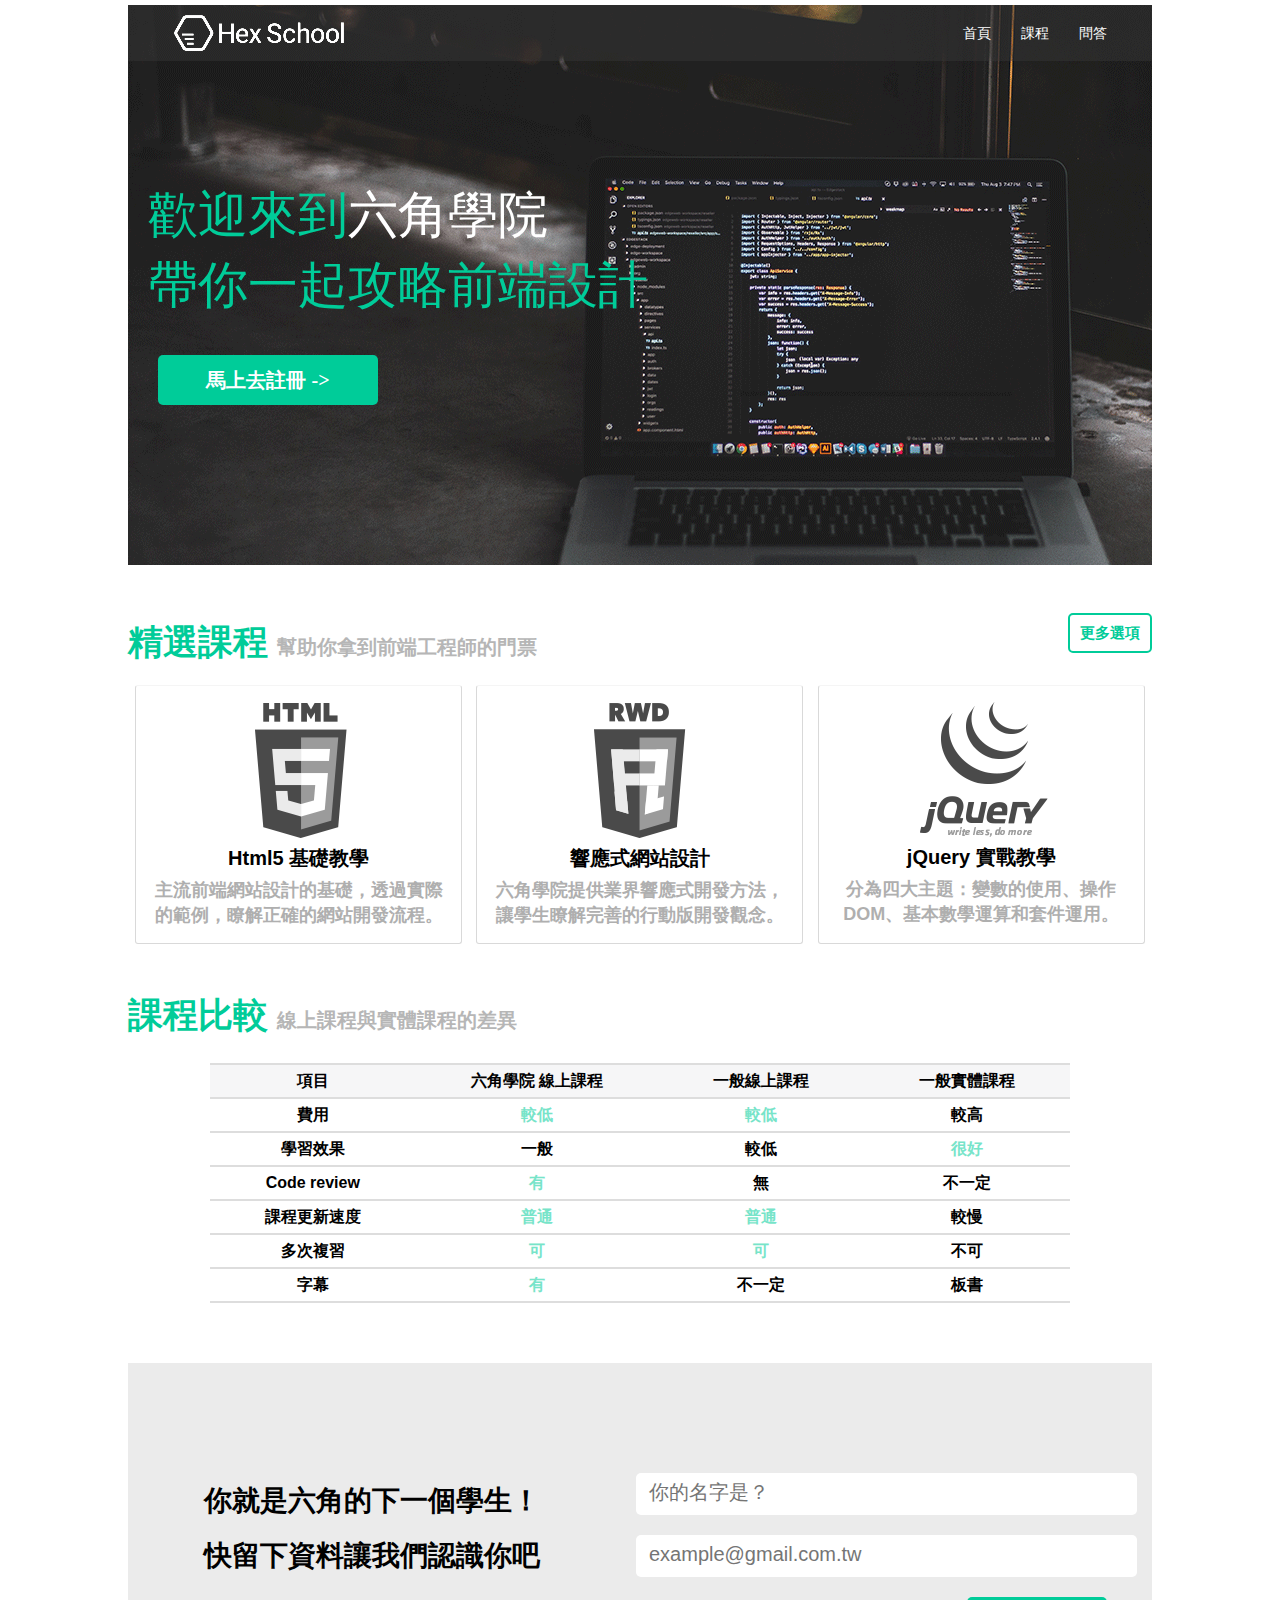
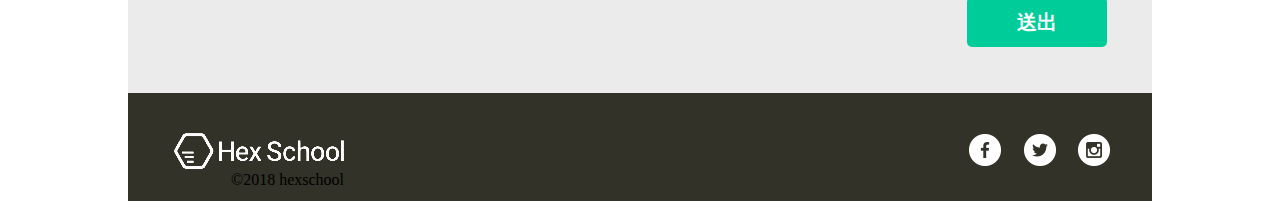
<file: index.html>
<!DOCTYPE html>
<html lang="en">
<head>
    <meta charset="UTF-8">

    <meta name="viewport" content="width=device-width, initial-scale=1.0">
    <title>六角學院 首頁</title>

    <link rel="shortcut icon" href="https://www.hexschool.com/favicon.ico">  
    <!--標籤圖片：32*32-->

    <meta name='description' content='有效學習並完成網頁製作。' />
    <!--網站描述文字-->
    <meta name='keywords' content='六角學院, 六角線上課程, 線上課程' />
    <!--關鍵字一、關鍵字二、關鍵字三-->

    <meta property="og:title" content="六角學院的課程分享" />
    <!--FB的標題-->
    <meta property="og:description" content="有效學習並完成網頁製作。">
    <!--FB的描述-->
    <meta property="og:type" content="website" />
    <meta property="og:url" content="https://www.facebook.com/@hexschool" />
    <!--FB上的網址-->
    <meta property="og:image" content="https://www.facebook.com/photo/?fbid=585421813832398&set=a.283134810727768" />
    <!--FB的圖片-->

    <meta http-equiv="X-UA-Compatible" content="IE=Edge" />
    <!--可將IE使用最新版本 -->

    <!-- Google tag (gtag.js) -->
   <script async src="https://www.googletagmanager.com/gtag/js?id=G-B54F2H5FCL"></script>
   <script>
     window.dataLayer = window.dataLayer || [];
     function gtag(){dataLayer.push(arguments);}
     gtag('js', new Date());

     gtag('config', 'G-B54F2H5FCL');
   </script>

    <link rel="stylesheet" href="summarize.css">
</head>
<body>
    <div class="wrap">
        <!--header-->
        <div class="header home-header">
            <div class="hexschool">
                <a href="#" target="_blank">hexschool</a>
            </div>
            <ul>
                <li><a href="index.html">首頁</a></li>
                <li><a href="course.html">課程</a></li>
                <li><a href="QA.html">問答</a></li>
            </ul>
        </div>
        
        <!--banner-->
        <div class="home-banner">
            <h1 class="home-h1">歡迎來到<span>六角學院</span><br>帶你一起攻略前端設計</h1>
            <div class="box">
                <a href="https://shop.hexschool.com/order/create?order=html&coupon_code=COUPON_NEW_PRICE_JS_WEEK" target="_blank">馬上去註冊 -></a>
            </div>
        </div>

        <!--精選課程-->
        <div class="featured">
            <div class="titler">
                <h2>精選課程  <span>  幫助你拿到前端工程師的門票</span></h2>
                <p><a href="https://www.hexschool.com/courses/?category=all-courses" target="_blank">更多選項</a></p>
            </div>
            <ul class="bodyer">
                <li>
                    <img src="img/html5.png" alt="html5">
                    <h3>Html5 基礎教學</h3>
                    <p>主流前端網站設計的基礎，透過實際的範例，瞭解正確的網站開發流程。</p>
                </li>
                <li>
                    <img src="img/rwd.png" alt="rwd">
                    <h3>響應式網站設計</h3>
                    <p>六角學院提供業界響應式開發方法，讓學生瞭解完善的行動版開發觀念。</p>
                </li>
                <li>
                    <img src="img/jQuery.png" alt="jQuery">
                    <h3>jQuery 實戰教學</h3>
                    <p>分為四大主題：變數的使用、操作DOM、基本數學運算和套件運用。</p>
                </li>
            </ul>
        </div>

        <!--課程比較-->
        <div class="compare">
            <h2>課程比較  <span>  線上課程與實體課程的差異</span></h2>
            <table>
                <tr>
                    <th>項目</th>
                    <th>六角學院 線上課程</th>
                    <th>一般線上課程</th>
                    <th>一般實體課程</th>
                </tr>
                <tr>
                    <td>費用</td>
                    <td class="emphasis">較低</td>
                    <td class="emphasis">較低</td>
                    <td>較高</td>
                </tr>
                <tr>
                    <td>學習效果</td>
                    <td>一般</td>
                    <td>較低</td>
                    <td class="emphasis">很好</td>
                </tr>
                <tr>
                    <td>Code review</td>
                    <td class="emphasis">有</td>
                    <td>無</td>
                    <td>不一定</td>
                </tr>
                <tr>
                    <td>課程更新速度</td>
                    <td class="emphasis">普通</td>
                    <td class="emphasis">普通</td>
                    <td>較慢</td>
                </tr>
                <tr>
                    <td>多次複習</td>
                    <td class="emphasis">可</td>
                    <td class="emphasis">可</td>
                    <td>不可</td>
                </tr>
                <tr>
                    <td>字幕</td>
                    <td class="emphasis">有</td>
                    <td>不一定</td>
                    <td>板書</td>
                </tr>
            </table>
        </div>

        <!--個人資料-->
        <div class="material">
            <div class="meet">
                <h2>你就是六角的下一個學生！<br>快留下資料讓我們認識你吧</h2>
            </div>
            <div class="inputdata">
                <form action="html.html">
                    <input id="name" type="text" name="name" placeholder="  你的名字是？" size="60">
                    <input id="mail" type="email" name="mail" placeholder="  example@gmail.com.tw" size="60">
                    <input id="submit" type="submit" value="送出">
                </form>
            </div>
        </div>

        <div class="footer">
            <div class="footer-logo">
                <img src="img/hexschool.png" alt="hexschool"><br>
                <span>©2018 hexschool</span>
            </div>
            <ul>
                <li><a href="https://www.facebook.com/@hexschool">
                    <img src="img/fb.png" alt="fb">
                </a></li>
                <li><a href="#">
                    <img src="img/tw.png" alt="twitter">
                </a></li>
                <li><a href="https://www.instagram.com/hexschool/">
                    <img src="img/ig.png" alt="ig">
                </a></li>
            </ul>
        </div>
    </div>
</body>
</html>
</file>
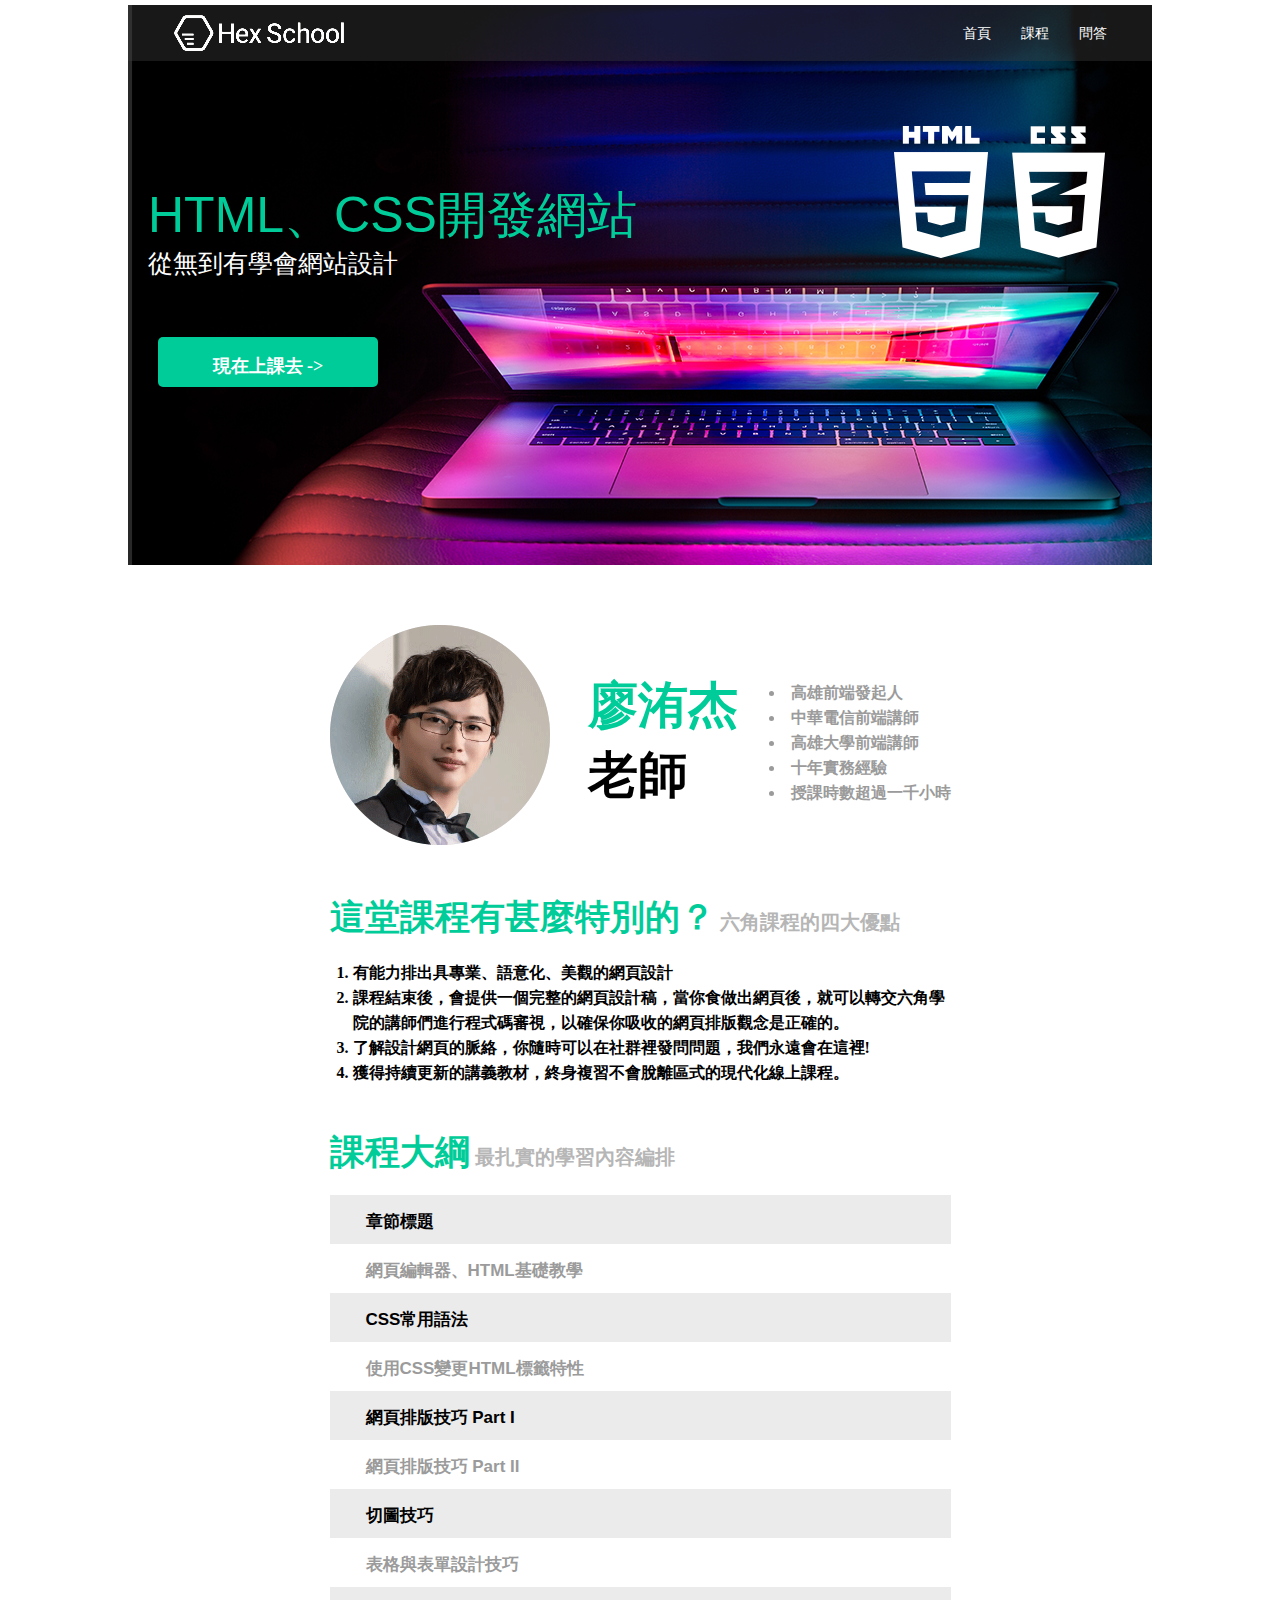
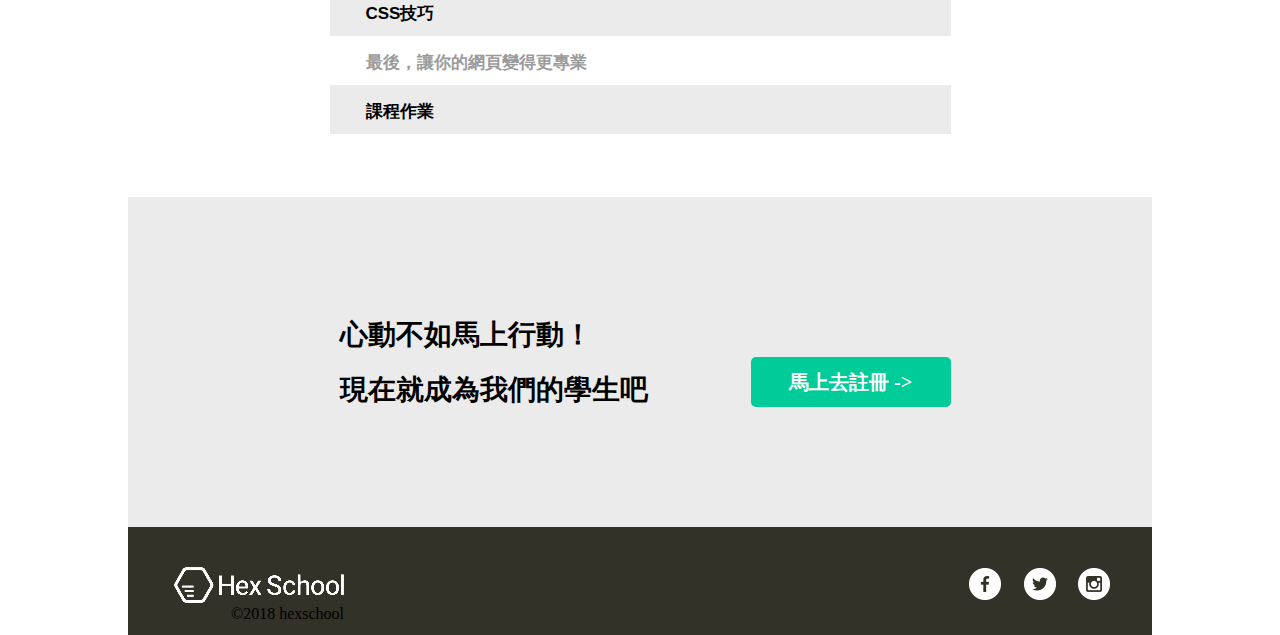
<file: course.html>
<!DOCTYPE html>
<html lang="en">
<head>
    <meta charset="UTF-8">

    <meta name="viewport" content="width=device-width, initial-scale=1.0">
    <title>六角學院 課程</title>

    <link rel="shortcut icon" href="https://www.hexschool.com/favicon.ico">  
    <!--標籤圖片：32*32-->

    <meta name='description' content='有效學習並完成網頁製作。' />
    <!--網站描述文字-->
    <meta name='keywords' content='六角學院, 六角線上課程, 線上課程' />
    <!--關鍵字一、關鍵字二、關鍵字三-->

    <meta property="og:title" content="六角學院的課程分享" />
    <!--FB的標題-->
    <meta property="og:description" content="有效學習並完成網頁製作。">
    <!--FB的描述-->
    <meta property="og:type" content="website" />
    <meta property="og:url" content="https://www.facebook.com/@hexschool" />
    <!--FB上的網址-->
    <meta property="og:image" content="https://www.facebook.com/photo/?fbid=585421813832398&set=a.283134810727768" />
    <!--FB的圖片-->

    <meta http-equiv="X-UA-Compatible" content="IE=Edge" />
    <!--可將IE使用最新版本 -->

    <!-- Google tag (gtag.js) -->
    <script async src="https://www.googletagmanager.com/gtag/js?id=G-B54F2H5FCL"></script>
    <script>
     window.dataLayer = window.dataLayer || [];
     function gtag(){dataLayer.push(arguments);}
     gtag('js', new Date());

     gtag('config', 'G-B54F2H5FCL');
   </script>

    <link rel="stylesheet" href="summarize.css">
</head>
</head>
<body>
    <div class="wrap">
        <div class="header course-header">
            <div class="hexschool">
                <a href="#">hexschool</a>
            </div>
            <ul>
                <li><a href="index.html">首頁</a></li>
                <li><a href="course.html">課程</a></li>
                <li><a href="QA.html">問答</a></li>
            </ul>
        </div>

        <!--banner-->
        <div class="course-banner">
            <div class="titler">
                <div class="course-h1">
                    <h1>HTML、CSS開發網站<br><span>從無到有學會網站設計</span></h1>
                </div>
                <ul class="pic">
                    <li><img src="img/html.png" alt="html"></li>
                    <li><img src="img/CSS.png" alt="CSS"></li>
                </ul>
            </div>
            <div class="box">
                <a href="https://courses.hexschool.com/courses/enrolled" target="_blank">現在上課去 -></a>
            </div>
        </div>

        <!--teacher-->
        <div class="teacher">
            <div class="people">
                <img src="img/teacher.png" alt="teacher">
                <h1>廖洧杰<br><span>老師</span></h1>
            </div>
            <ul>
                <li>高雄前端發起人</li>
                <li>中華電信前端講師</li>
                <li>高雄大學前端講師</li>
                <li>十年實務經驗</li>
                <li>授課時數超過一千小時</li>
            </ul>
        </div>

        <!--special-->
        <div class="special">
            <h2>這堂課程有甚麼特別的？<span>  六角課程的四大優點</span></h2>
            <ol>
                <li>有能力排出具專業、語意化、美觀的網頁設計</li>
                <li>課程結束後，會提供一個完整的網頁設計稿，當你食做出網頁後，就可以轉交六角學院的講師們進行程式碼審視，以確保你吸收的網頁排版觀念是正確的。</li>
                <li>了解設計網頁的脈絡，你隨時可以在社群裡發問問題，我們永遠會在這裡!</li>
                <li>獲得持續更新的講義教材，終身複習不會脫離區式的現代化線上課程。</li>
            </ol>
        </div>

        <!--課程大綱-->
        <div class="outline">
            <h2>課程大綱<span>  最扎實的學習內容編排</span></h2>
            <table>
                <tr><td  class="bg">章節標題</td></tr>
                <tr><td>網頁編輯器、HTML基礎教學</td></tr> 
                <tr><td class="bg">CSS常用語法</td></tr>
                <tr><td>使用CSS變更HTML標籤特性</td></tr>
                <tr><td class="bg">網頁排版技巧 Part I</td></tr>
                <tr><td>網頁排版技巧 Part II</td></tr>
                <tr><td class="bg">切圖技巧</td></tr>
                <tr><td>表格與表單設計技巧</td></tr>
                <tr><td class="bg">CSS技巧</td></tr>
                <tr><td>最後，讓你的網頁變得更專業</td></tr>
                <tr><td class="bg">課程作業</td></tr>
            </table>
        </div>

        <!--馬上行動-->
        <div class="action">
            <h2>心動不如馬上行動！<br>現在就成為我們的學生吧</h2>
            <div class="box">
                <p><a href="https://shop.hexschool.com/order/create?order=html&coupon_code=COUPON_NEW_PRICE_JS_WEEK" target="_blank">馬上去註冊 -></a></p>
            </div>
        </div>
        
        <div class="footer">
            <div class="footer-logo">
                <img src="img/hexschool.png" alt="hexschool"><br>
                <span>©2018 hexschool</span>
            </div>
            <ul>
                <li><a href="https://www.facebook.com/@hexschool">
                    <img src="img/fb.png" alt="fb">
                </a></li>
                <li><a href="#">
                    <img src="img/tw.png" alt="twitter">
                </a></li>
                <li><a href="https://www.instagram.com/hexschool/">
                    <img src="img/ig.png" alt="ig">
                </a></li>
            </ul>
        </div>
    </div>
</body>
</html>
</file>
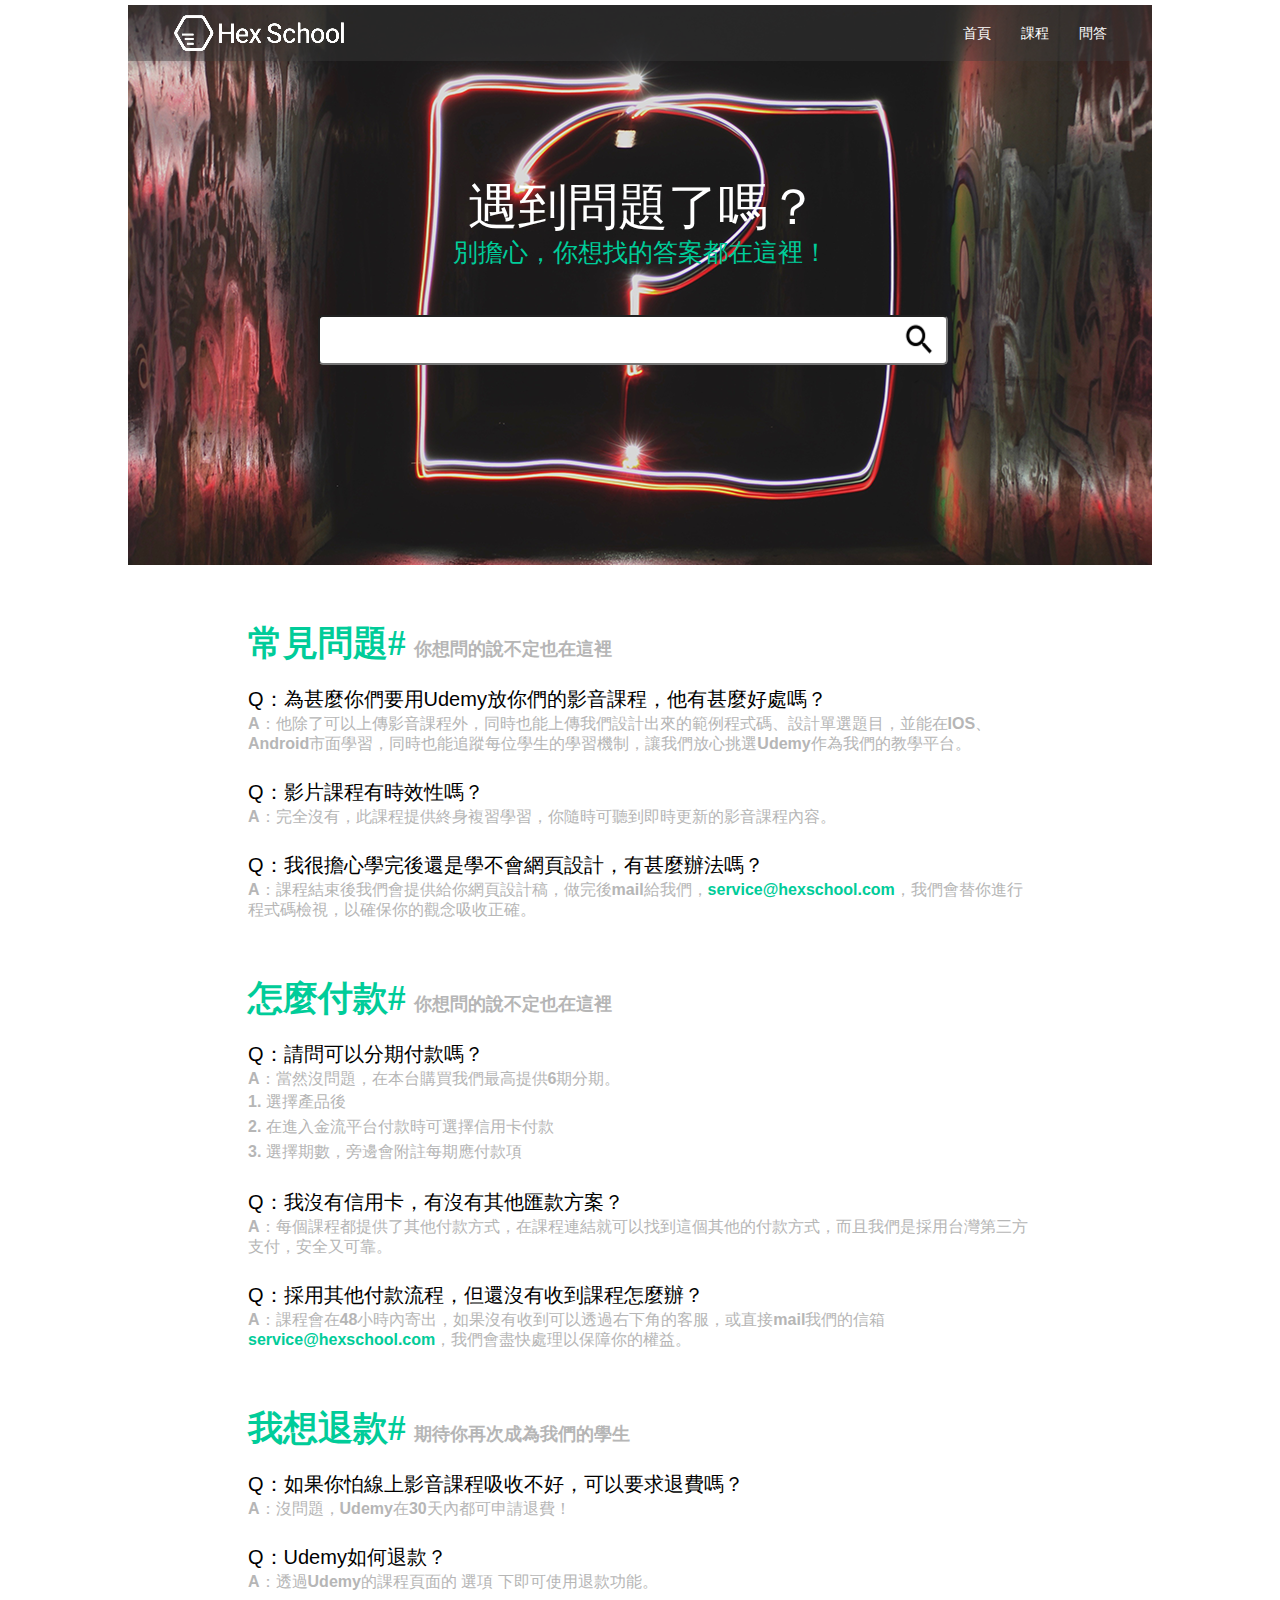
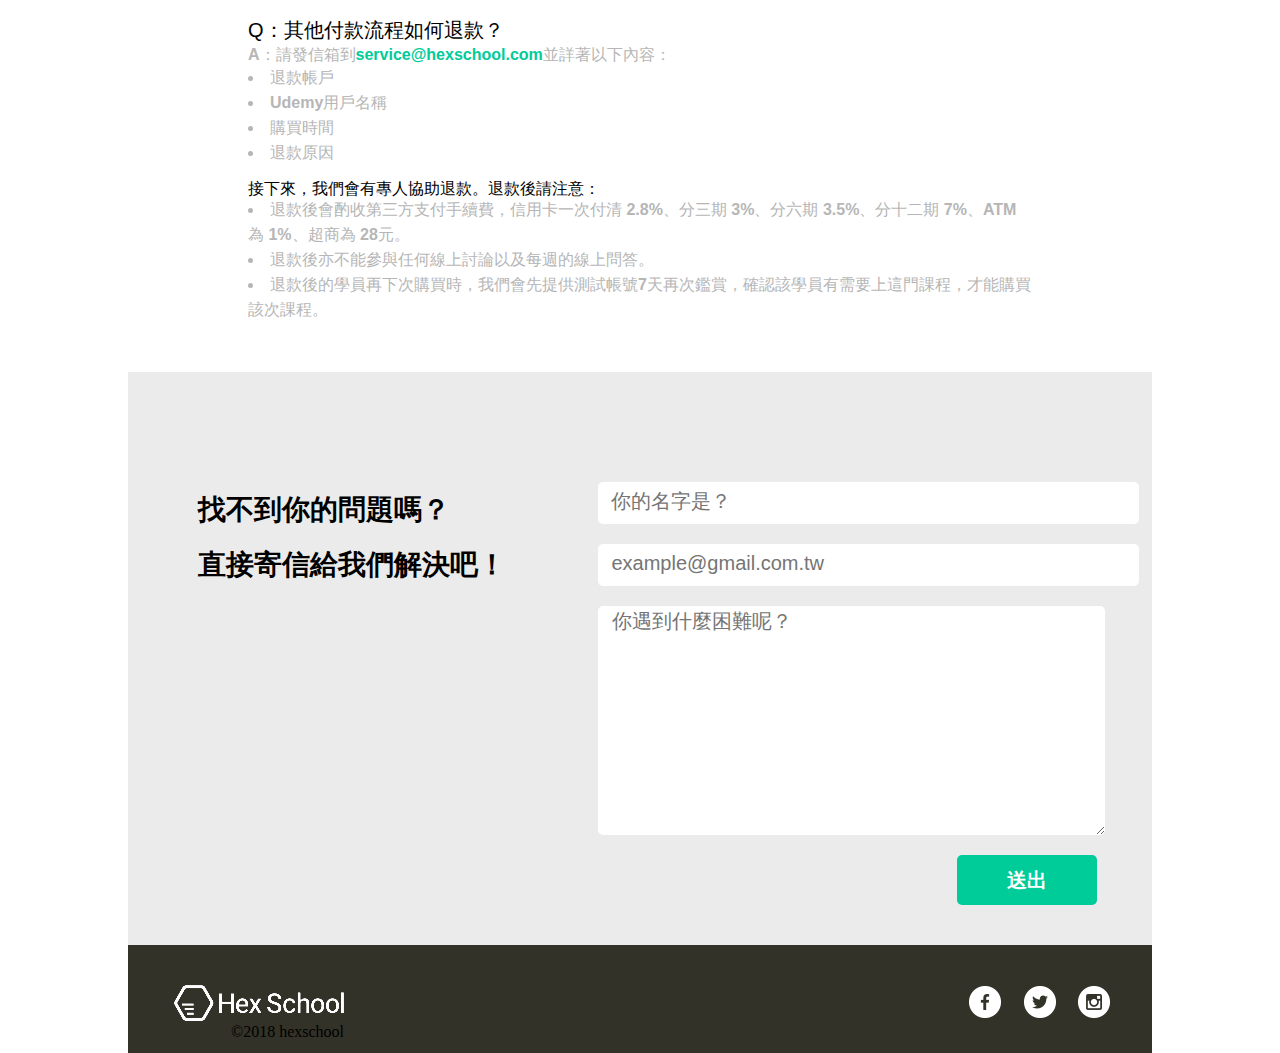
<file: QA.html>
<!DOCTYPE html>
<html lang="en">
<head>
    <meta charset="UTF-8">

    <meta name="viewport" content="width=device-width, initial-scale=1.0">
    <title>六角學院 問答</title>

    <link rel="shortcut icon" href="https://www.hexschool.com/favicon.ico">  
    <!--標籤圖片：32*32-->

    <meta name='description' content='有效學習並完成網頁製作。' />
    <!--網站描述文字-->
    <meta name='keywords' content='六角學院, 六角線上課程, 線上課程' />
    <!--關鍵字一、關鍵字二、關鍵字三-->

    <meta property="og:title" content="六角學院的課程分享" />
    <!--FB的標題-->
    <meta property="og:description" content="有效學習並完成網頁製作。">
    <!--FB的描述-->
    <meta property="og:type" content="website" />
    <meta property="og:url" content="https://www.facebook.com/@hexschool" />
    <!--FB上的網址-->
    <meta property="og:image" content="https://www.facebook.com/photo/?fbid=585421813832398&set=a.283134810727768" />
    <!--FB的圖片-->

    <meta http-equiv="X-UA-Compatible" content="IE=Edge" />
    <!--可將IE使用最新版本 -->

    <!-- Google tag (gtag.js) -->
    <script async src="https://www.googletagmanager.com/gtag/js?id=G-B54F2H5FCL"></script>
    <script>
     window.dataLayer = window.dataLayer || [];
     function gtag(){dataLayer.push(arguments);}
     gtag('js', new Date());

     gtag('config', 'G-B54F2H5FCL');
   </script>

    <link rel="stylesheet" href="summarize.css">
</head>
</head>
<body>
    <div class="wrap">
        <div class="header QA-header">
            <div class="hexschool">
                <a href="#">hexschool</a>
            </div>
            <ul>
                <li><a href="index.html">首頁</a></li>
                <li><a href="course.html">課程</a></li>
                <li><a href="QA.html">問答</a></li>
            </ul>
        </div>

        <!--banner-->
        <div class="QA-banner">
            <h1>遇到問題了嗎？</h1>
            <p>別擔心，你想找的答案都在這裡！</p>
            <form action="QA.html">
                <input class="search" id="qa" type="text" name="qa">
                <button type="submit">
                    <img src="img/search2.PNG" alt="search">
                </button>
            </form>
        </div>

        <!--問題解答-->
        <div class="answer">
            <!--常見問題-->
            <div class="question">
                <h2>常見問題#   <span>你想問的說不定也在這裡</span></h2>
                <p>Q：為甚麼你們要用Udemy放你們的影音課程，他有甚麼好處嗎？</p>
                <p class="ans">A：他除了可以上傳影音課程外，同時也能上傳我們設計出來的範例程式碼、設計單選題目，並能在IOS、Android市面學習，同時也能追蹤每位學生的學習機制，讓我們放心挑選Udemy作為我們的教學平台。</p>
                <p>Q：影片課程有時效性嗎？</p>
                <p class="ans">A：完全沒有，此課程提供終身複習學習，你隨時可聽到即時更新的影音課程內容。</p>
                <p>Q：我很擔心學完後還是學不會網頁設計，有甚麼辦法嗎？</p>
                <p class="ans">A：課程結束後我們會提供給你網頁設計稿，做完後mail給我們，<a href="mailto:service@hexschool.com">service@hexschool.com</a>，我們會替你進行程式碼檢視，以確保你的觀念吸收正確。</p>
            </div>
            <!--怎麼付款-->
            <div class="question">
                <h2>怎麼付款#   <span>你想問的說不定也在這裡</span></h2>
                <p>Q：請問可以分期付款嗎？</p>
                <p class="ans">A：當然沒問題，在本台購買我們最高提供6期分期。
                    <ol>
                        <li>選擇產品後</li>
                        <li>在進入金流平台付款時可選擇信用卡付款</li>
                        <li>選擇期數，旁邊會附註每期應付款項</li>
                    </ol>
                </p>
                <p>Q：我沒有信用卡，有沒有其他匯款方案？</p>
                <p class="ans">A：每個課程都提供了其他付款方式，在課程連結就可以找到這個其他的付款方式，而且我們是採用台灣第三方支付，安全又可靠。</p>
                <p>Q：採用其他付款流程，但還沒有收到課程怎麼辦？</p>
                <p class="ans">A：課程會在48小時內寄出，如果沒有收到可以透過右下角的客服，或直接mail我們的信箱<a href="mailto:service@hexschool.com">service@hexschool.com</a>，我們會盡快處理以保障你的權益。</p>
            </div>
            <!--我想退款-->
            <div class="question">
                <h2>我想退款#  <span>期待你再次成為我們的學生</span></h2>
                <p>Q：如果你怕線上影音課程吸收不好，可以要求退費嗎？</p>
                <p class="ans">A：沒問題，Udemy在30天內都可申請退費！</p>
                <p>Q：Udemy如何退款？</p>
                <p class="ans">A：透過Udemy的課程頁面的 選項 下即可使用退款功能。</p>
                <p>Q：其他付款流程如何退款？</p>
                <p class="ans">A：請發信箱到<a href="mailto:service@hexschool.com">service@hexschool.com</a>並詳著以下內容：
                    <ul>
                        <li>退款帳戶</li>
                        <li>Udemy用戶名稱</li>
                        <li>購買時間</li>
                        <li>退款原因</li>
                    </ul><br>
                    <span class="refund">接下來，我們會有專人協助退款。退款後請注意：</span>
                    <ul>
                        <li>退款後會酌收第三方支付手續費，信用卡一次付清 2.8%、分三期 3%、分六期 3.5%、分十二期 7%、ATM為 1%、超商為 28元。</li>
                        <li>退款後亦不能參與任何線上討論以及每週的線上問答。</li>
                        <li>退款後的學員再下次購買時，我們會先提供測試帳號7天再次鑑賞，確認該學員有需要上這門課程，才能購買該次課程。</li>
                    </ul>
                </p>
            </div>
        </div>
        
        <!--問題回報-->
        <div class="return">
            <div class="send">
                <h2>找不到你的問題嗎？<br>直接寄信給我們解決吧！</h2>
            </div>
            <div class="inputdata">
                <form action="QA.html">
                    <input id="name" type="text" name="name" placeholder="  你的名字是？" size="65">
                    <input id="mail" type="email" name="mail" placeholder="  example@gmail.com.tw" size="65">
                    <textarea name="self" id="self" placeholder=" 你遇到什麼困難呢？" cols="61" rows="15"></textarea>
                    <input id="submit" type="submit" value="送出">
                </form>
            </div>
        </div>
        
        <div class="footer">
            <div class="footer-logo">
                <img src="img/hexschool.png" alt="hexschool"><br>
                <span>©2018 hexschool</span>
            </div>
            <ul>
                <li><a href="https://www.facebook.com/@hexschool">
                    <img src="img/fb.png" alt="fb">
                </a></li>
                <li><a href="#">
                    <img src="img/tw.png" alt="twitter">
                </a></li>
                <li><a href="https://www.instagram.com/hexschool/">
                    <img src="img/ig.png" alt="ig">
                </a></li>
            </ul>
        </div>
    </div>
</body>
</html>
</file>
<file: summarize.css>
/* http://meyerweb.com/eric/tools/css/reset/ 
   v2.0 | 20110126
   License: none (public domain)
*/
html, body, div, span, applet, object, iframe,
h1, h2, h3, h4, h5, h6, p, blockquote, pre,
a, abbr, acronym, address, big, cite, code,
del, dfn, em, img, ins, kbd, q, s, samp,
small, strike, strong, sub, sup, tt, var,
b, u, i, center,
dl, dt, dd, ol, ul, li,
fieldset, form, label, legend,
table, caption, tbody, tfoot, thead, tr, th, td,
article, aside, canvas, details, embed, 
figure, figcaption, footer, header, hgroup, 
menu, nav, output, ruby, section, summary,
time, mark, audio, video {
    margin: 0;
    padding: 0;
    border: 0;
    font-size: 100%;
    font: inherit;
    vertical-align: baseline;
}
/* HTML5 display-role reset for older browsers */
article, aside, details, figcaption, figure, 
footer, header, hgroup, menu, nav, section {
    display: block;
}
body {
    line-height: 1;
}
ol, ul {
    list-style: none;
}
blockquote, q {
    quotes: none;
}
blockquote:before, blockquote:after,
q:before, q:after {
    content: '';
    content: none;
}
table {
    border-collapse: collapse;
    border-spacing: 0;
}
/*css reset語法*/

/*wrap*/
.wrap{
    width: 1024px;
    margin: 0 auto;
    margin-top: 5px;
}

/*---------------佈局 layout(共同內容)---------------*/
/*header*/
.header{
    display: flex;
    justify-content: space-between;
    background-color: rgb(60, 60, 60, 0.4);/*淡化背景顏色*/
    width: 1024px;
}
.hexschool{
    background-image: url(img/hexschool.png);
    width: 182px;
    height: 36px;
    margin-top: 10px;
    margin-left: 40px;
}
.hexschool a{
    display: block;/*區塊元素*/
    text-indent: 100%;/*使文字縮進100%*/
    overflow: hidden;/*隱藏溢出文字*/
    white-space: nowrap;/*隱藏下行溢出文字*/
    font-size: 50px;
}
.header ul{
    float: right;
    margin-right: 30px;
}
.header li{
    float: left;
    padding-top: 20px;
    padding-bottom: 20px;
}
.header li a{
    padding: 0 15px;
    color: white;
    text-decoration: none;/*消除底線*/
    font-size: 14px;
}
.header li a:hover{
    padding-bottom: 20px;
    color: #42d3a9;
    box-shadow: inset 0 -5px #42d3a9;
}
/*footer*/
.footer{
    display: flex;
    justify-content: space-between;
    background-color: #323228;
    /*margin-top: 20px;*/
}
.footer-logo{
    margin-top: 40px;
    margin-left: 40px;
}
.footer-logo span{
    margin-left: 63px;
}
.footer ul{
    float: right;
    margin-right: 30px;
}
.footer li{
    float: left;
    padding-top: 40px;
    padding-bottom: 30px;
}
.footer li img{
    padding: 0 10px;
}
.footer li img:hover{
    width: 40px;
    height: 40px;
}

/*---------------首頁(home.html)---------------*/
/*banner*/
.home-banner{
    background-image: url(img/bg_home.png);
    background-size: cover;
    width: 1024px;
    height: 560px;
    position: relative;
    z-index: 10;
}
.home-header{
    position: absolute;
    z-index: 20;/*將header放在圖片上層*/
}
.home-h1{
    position: absolute;
    padding-top: 175px;
    padding-left: 20px;
    line-height: 70px;/*行字間格距離*/
    color: #00cc99;
    font-size: 50px;
}
.home-h1 span{
    color: white;
}
.home-banner .box{
    position: absolute;
    margin-top: 350px;
    margin-left: 30px;
    padding: 15px 35px;
    width: 150px;
    height: 20px;
    background: #00cc99;
    border-radius: 5px;
    border: 0;
    text-align: center;
}
.home-banner .box:hover{
    padding: 18px 38px;
}
.home-banner .box a{
    color: white;
    font-size: 20px;
    font-weight: bold;
    text-decoration: none;
}

/*精選課程*/
.featured{
    padding-top: 60px;
}
.featured .titler{
    display: flex;
    justify-content: space-between;
}
.featured .titler h2{
    font-size: 35px;
    color: #00cc99;
    font-weight: 800;
}
.featured .titler span{
    font-size: 20px;
    color: #b6b6b6;
    font-weight: 700;
}
.featured .titler p a{
    font-size: 15px;
    color: #00cc99;
    font-weight: 700;
    text-decoration: none;/*消除底線*/
    border: 2px solid #00cc99;
    padding: 10px;
    border-radius: 5px;
}
.featured .titler p a:hover{
    font-size: 17px;
    padding: 13px;
}
.featured .bodyer{
    display: flex;
    justify-content: space-around;
    margin-top: 25px;
}
.featured .bodyer li{
    padding: 10px;
    width: 305px;
    border-radius: 3px;/*圓弧*/
    border: 1px solid #d9d9d9;
    border-top: 0.1px solid whitesmoke;
}
.bodyer li:hover{
    box-shadow: 0 5px 10px -5px gray;/*x軸 y軸 擴散效果 顏色*/
}
.bodyer li img{
    margin: auto;
    display: block;/*將圖片設定調為區塊元素*/
}
.bodyer li h3{
    text-align: center;
    font-size: 20px;
    font-weight: bold;
    font-family: sans-serif;
    padding: 10px;
}
.bodyer li p{
    line-height: 25px;
    padding-bottom: 5px;
    text-align: center;
    font-size: 18px;
    font-weight: bold;
    font-family: sans-serif;
    color: #afafaf;
}

/*課程比較*/
.compare{
    padding-top: 54px;
}
.compare h2{
    font-size: 35px;
    color: #00cc99;
    font-weight: 800;
}
.compare span{
    font-size: 20px;
    color: #b6b6b6;
    font-weight: 700;
}
.compare table{
    margin: 0 auto;
    margin-top: 30px;
}
.compare th,.compare td{
    border-top: 2px solid #dddddd;
    border-bottom: 2px solid #dddddd;
    text-align: center;
    padding: 8px 55px;/*上下 左右*/
    font-family: sans-serif;
    font-weight: bold;
}
.compare th{
    background: #f6f6f7;
}
.emphasis{
    color: #77e4c9;
}

/*個人資料*/
.material{
    display: flex;
    justify-content: space-around;
    background-color: #ebebeb;
    margin-top: 60px;
}
.material .meet{
    width: 800px;
    text-align: center;
    font-size: 28px;
    font-family: sans-serif;
    line-height: 55px;/*行字間格距離*/
    font-weight: 600;
    padding: 110px 70px;
    /*border: 1px solid black;*/
}
.material .inputdata{
    padding: 100px 0 30px 20px;/*上 右 下 左*/
    /*border: 1px solid black;*/
}
.material .inputdata input{
    display: block;
    height: 40px;
    float: left;
    margin: 10px 0;
    border: 0;
    border-radius: 5px;
}
.material .inputdata input::-webkit-input-placeholder{/*調整input預設文字*/
    font-size: 20px;
}
.material .inputdata input:hover{
    background-color: aquamarine;
}
.material .inputdata #submit{
    float: right;
    margin-right: 45px;
    width: 140px;
    height: 50px;
    background: #00cc99;
    border-radius: 5px;
    border: 0;
    text-align: center;
    font-size: 20px;
    font-weight: 800;
    color: white;
}
.material .inputdata #submit:hover{
    background: white;
    color: #00cc99;
}

/*---------------課程(course.html)---------------*/
/*course-banner*/
.course-banner{
    background-image: url(img/bg_course.png);
    background-size: cover;
    width: 1025px;
    height: 560px;
    position: relative;
    z-index: 10;
}
.course-header{
    position: absolute;
    z-index: 20;/*將header放在圖片上層*/
}
.course-banner .titler{
    display: flex;
    justify-content: space-between;
}
.course-h1 h1{
    position: absolute;
    padding-top: 190px;
    padding-left: 20px;
    line-height: 40px;/*行字間格距離*/
    color: #00cc99;
    font-size: 50px;
    font-family: sans-serif;
}
.course-h1 h1 span{
    font-size: 25px;
    color: white;
}
.course-banner .titler .pic{
    display: flex;
    padding-top: 112px;
    padding-right: 30px;
}
.course-banner .titler .pic img{
    padding-right: 10px;
}
.course-banner .box{
    position: absolute;
    margin-top: 70px;
    margin-left: 30px;
    padding: 20px 35px 10px 35px;
    width: 150px;
    height: 20px;
    background: #00cc99;
    border-radius: 5px;
    border: 0;
    text-align: center;
}
.course-banner .box:hover{
    padding: 18px 38px;
}
.course-banner .box a{
    color: white;
    font-size: 18px;
    font-weight: bold;
    text-decoration: none;
}

/*teacher*/
.teacher{
    display: flex;
    justify-content: space-between;
    margin: 0 auto;
    width: 621px;
}
.teacher .people{
    display: flex;
}
.teacher .people img{
    margin-top: 60px;
}
.teacher .people h1{
    margin-top: 105px;
    margin-left: 38px;
    line-height: 70px;/*行字間格距離*/
    color: #00cc99;
    font-size: 50px;
    font-weight: 800;
}
.teacher .people span{
    color: black;
}
.teacher ul{
    list-style-type: disc;/*恢復ul編號*/
    list-style-position: inside;/*項目符號將位於清單項目內*/
    padding-top: 115px;
    font-family: Microsoft JhengHei;
    color: #9b9b9b;
    line-height:25px;
    font-weight: 700;
}
.teacher ul li:hover{
    font-size: 20px;
}

/*special*/
.special{
    padding-top: 55px;
    margin: 0 auto;
    width: 621px;
}
.special h2{
    font-size: 35px;
    color: #00cc99;
    font-weight: 600;
    margin-bottom: 25px;
}
.special span{
    font-size: 20px;
    color: #b6b6b6;
    font-weight: 600;
}
.special ol{
    list-style-type: decimal;/*恢復ol編號*/
    list-style-position: outside;/*項目符號不包含清單項目內*/
    font-family: Microsoft JhengHei;
    line-height:25px;
    font-weight: 700;
    padding-left: 23px;
}

/*課程大綱*/
.outline{
    padding-top: 50px;
    margin: 0 auto;
    width: 621px;
}
.outline h2{
    font-size: 35px;
    color: #00cc99;
    font-weight: 600;
    margin-bottom: 25px;
}
.outline span{
    font-size: 20px;
    color: #b6b6b6;
    font-weight: 600;
}
.outline table{
    width: 621px;
    font-size: 17px;
}
.outline tr td{
    padding: 18px 0 14px 36px;
    font-weight: 700;
    color: #9b9b9b;
    font-family: sans-serif;
}
.outline tr .bg{
    background-color: #ebebeb;
    font-family: sans-serif;
    color: black;
}

/*馬上行動*/
.action{
    display: flex;
    justify-content: center;
    background-color: #ebebeb;
    margin-top: 63px;
}
.action h2{
    width: 400px;
    text-align: left;
    font-size: 28px;
    line-height: 55px;/*行字間格距離*/
    font-weight: 600;
    font-family: sans-serif;
    padding: 110px 10px;
    /*border: 1px solid black;*/
}
.action .box{
    padding-top: 160px;
    margin-left: 1px;
    /*border: 1px solid black;*/
}
.action p{
    padding: 15px 35px;
    width:  130px;
    height: 20px;
    background: #00cc99;
    border-radius: 5px;
    text-align: center;
}
.action p:hover{
    padding: 18px 38px;
}
.action p a{
    color: white;
    font-size: 20px;
    font-weight: bold;
    text-decoration: none;
}

/*---------------問答(QA.html)---------------*/
/*QA-banner*/
.QA-banner{/*背景圖*/
    background-image: url(img/bg_QA.png);
    background-size: cover;
    width: 1024px;
    height: 560px;
    position: relative;
    z-index: 10;
}
.QA-header{
    position: absolute;
    z-index: 20;/*將header放在圖片上層*/
}
.QA-banner h1,.QA-banner p{/*文字放絕對位置*/
    position: absolute;
    font-family: sans-serif;
}
.QA-banner h1{
    line-height: 40px;/*行字間格距離*/
    top: 182px;
    left: 340px;
    color: white;
    font-size: 50px;
}
.QA-banner p{
    top: 235px;
    left: 325px;
    color: #00cc99;
    font-size: 25px;
}
.QA-banner form{
    position: relative;
    padding-top: 310px;
    padding-left: 190px;
}
.QA-banner form input{/*輸入欄*/
    width: 622px;
    height: 44px;
    font-size: 20px;
    border-radius: 5px;
}
.QA-banner button{
    position: absolute;
    border: none;
    top: 313px;
    right: 208px;
    background-color: white;
    cursor: pointer;/*游標屬性*/
}
.QA-banner img{/*圖片大小*/
    width: 38px;
    height: 38px;
}

/*問題解答*/
.answer{
    width: 784px;
    margin: 0 auto;
}
/*question*/
.question{
    margin-top: 61px;
/*title*/
}
.question h2{
    font-size: 35px;
    color: #00cc99;
    font-weight: 600;
}
.question span{
    font-size: 18px;
    color: #b6b6b6;
}
.question p{
    margin-top: 28px;
    font-size: 20px;
    font-family: sans-serif;
}
.question .ans{
    color: #b6b6b6;
    font-size: 16px;
    font-family: sans-serif;
    font-weight: 550;
    margin-top: 5px;
    line-height: 20px;/*行字間格距離*/
}
.question .ans a{
    color: #00cc99;
    text-decoration: none;
}
.question .ans a:hover{
    font-size: 18px;
}
.question ol li{
    color: #b6b6b6;
    font-size: 16px;
    font-family: sans-serif;
    list-style-type: decimal;/*恢復ol編號*/
    list-style-position: inside;/*項目符號將位於清單項目內*/
    line-height: 25px;/*行字間格距離*/
    font-weight: 550;
}
.question ul li{
    color: #b6b6b6;
    font-size: 16px;
    font-family: sans-serif;
    list-style-type: disc;/*恢復ul編號*/
    list-style-position: inside;/*項目符號將位於清單項目內*/
    line-height: 25px;/*行字間格距離*/
    font-weight: 550;
}
.question .refund{
    color: black;
    font-size: 16px;
    font-family: sans-serif;
    font-weight: 550;
}

/*問題回報*/
.return{
    display: flex;
    justify-content: space-around;
    background-color: #ebebeb;
    margin-top: 50px;
}
.return .send{
    width: 1000px;
    font-size: 28px;
    font-family: sans-serif;
    line-height: 55px;/*行字間格距離*/
    font-weight: 600;
    padding: 110px 70px;
    /*border: 1px solid black;*/
}
.return .inputdata{
    padding: 100px 0 30px 20px;/*上 右 下 左*/
    /*border: 1px solid black;*/
}
.return .inputdata input{
    display: block;
    height: 40px;
    float: left;
    margin: 10px 0;
    border: 0;
    border-radius: 5px;
}
.return .inputdata textarea{
    display: block;
    float: left;
    margin: 10px 0;
    border: 0;
    border-radius: 5px;
}
.return .inputdata input::-webkit-input-placeholder{/*調整input預設文字*/
    font-size: 20px;
}
.return .inputdata textarea::-webkit-input-placeholder{
    font-size: 20px;
}
.return .inputdata input:hover{
    background-color: aquamarine;
}
.return .inputdata textarea:hover{
    background-color: aquamarine;
}
.return .inputdata #submit{
    float: right;
    margin-right: 55px;
    width: 140px;
    height: 50px;
    background: #00cc99;
    border-radius: 5px;
    border: 0;
    text-align: center;
    font-size: 20px;
    font-weight: 800;
    color: white;
}
.return .inputdata #submit:hover{
    background: white;
    color: #00cc99;
}
</file>
